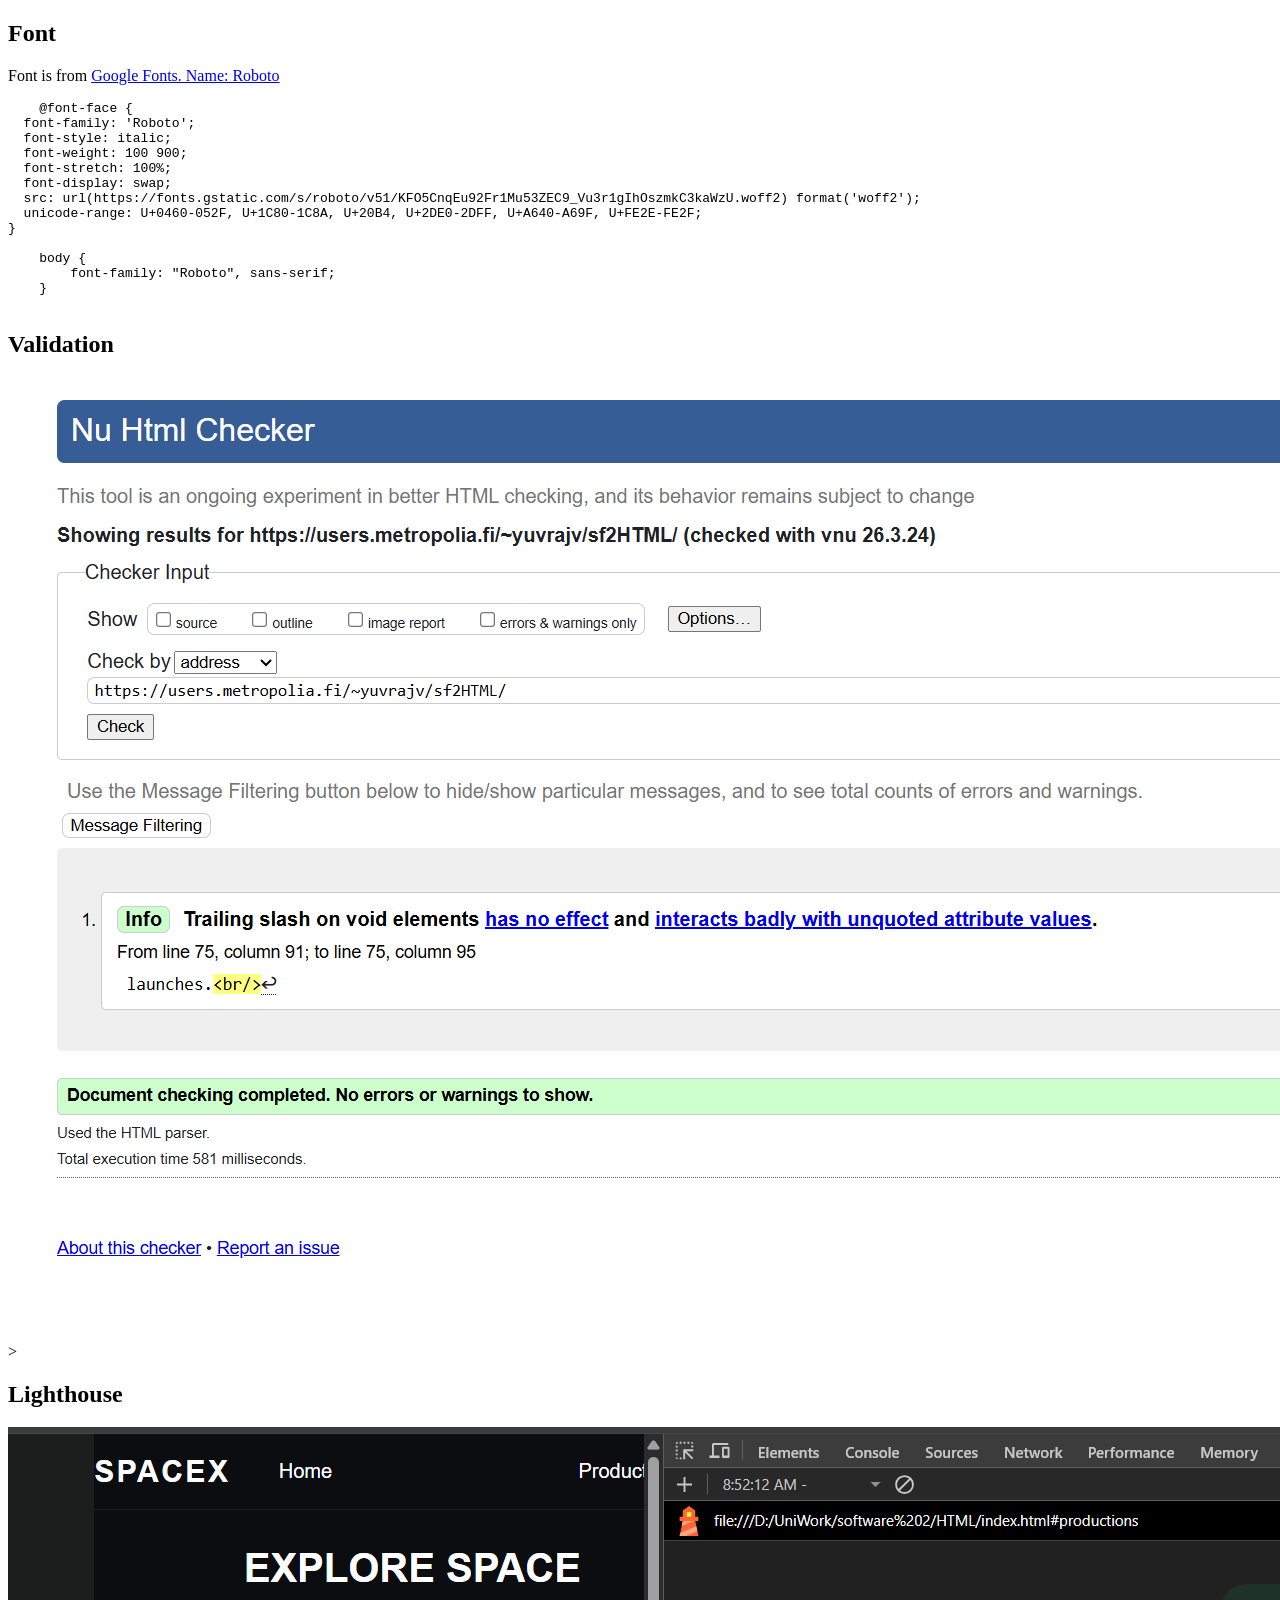
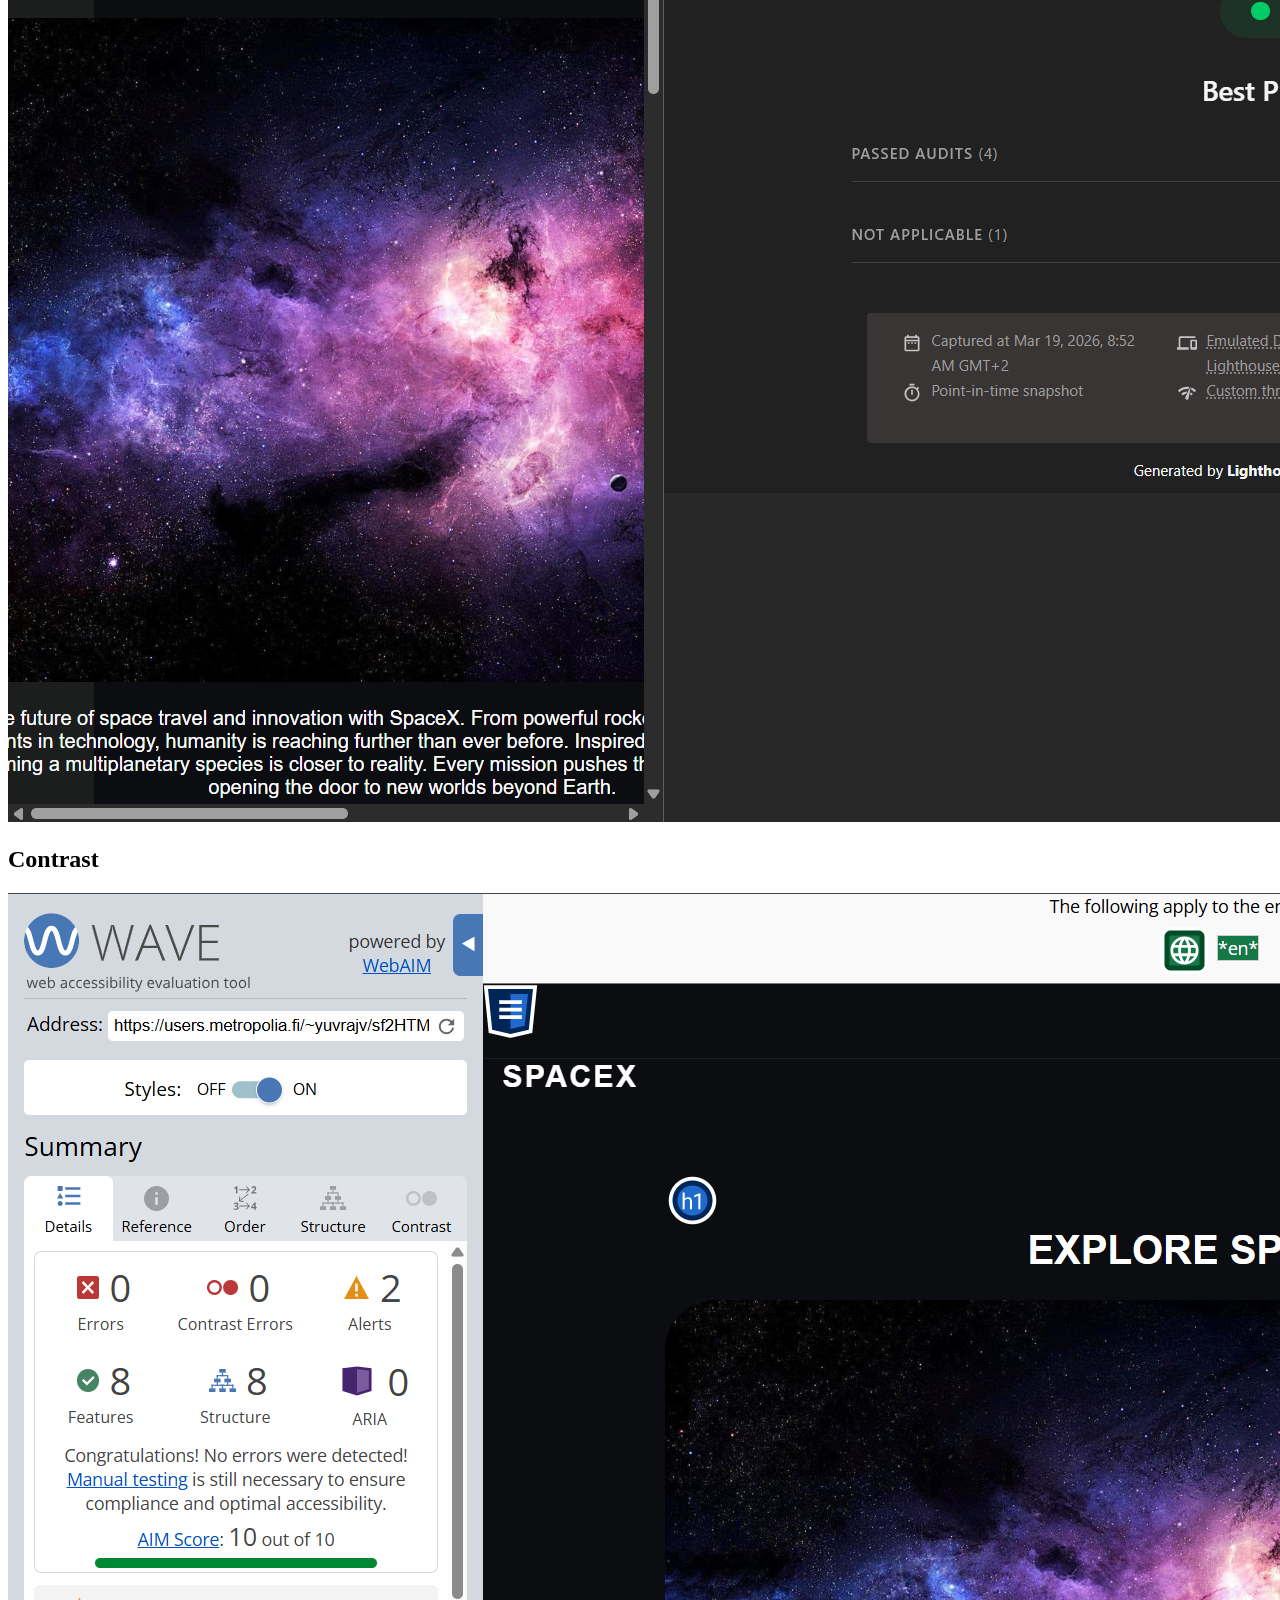
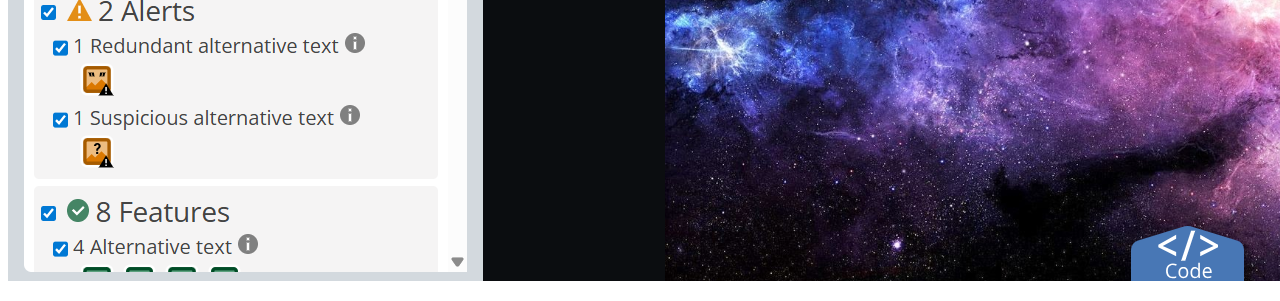
<file: Tests/tests.html>
<!DOCTYPE html>
<html lang="en">
<head>
    <meta charset="UTF-8">
    <meta name="viewport" content="width=device-width, initial-scale=1.0">
    <title>Resutls</title>
</head>
<body>
    <h2>Font</h2>
    <p>Font is from <a href="https://fonts.googleapis.com/css2?family=Roboto:ital,wght@0,100..900;1,100..900&display=swap">Google Fonts. Name: Roboto</a></p>
    <pre>
    @font-face {
  font-family: 'Roboto';
  font-style: italic;
  font-weight: 100 900;
  font-stretch: 100%;
  font-display: swap;
  src: url(https://fonts.gstatic.com/s/roboto/v51/KFO5CnqEu92Fr1Mu53ZEC9_Vu3r1gIhOszmkC3kaWzU.woff2) format('woff2');
  unicode-range: U+0460-052F, U+1C80-1C8A, U+20B4, U+2DE0-2DFF, U+A640-A69F, U+FE2E-FE2F;
}

    body {
        font-family: "Roboto", sans-serif;
    }
    </pre>
    <h2>Validation</h2>
    <p>
        <img src="HTMLTest.png" alt="HTML test">
    >
    </p>
    <h2>Lighthouse</h2>
    <p>
    <img src="BestPracticesTest.png" alt="Light house">
    </p>
    <h2>Contrast</h2>
    <p>
        <img src="WaveTest.png" alt="wave test">

    </p>
    
</body>
</html>
</file>
